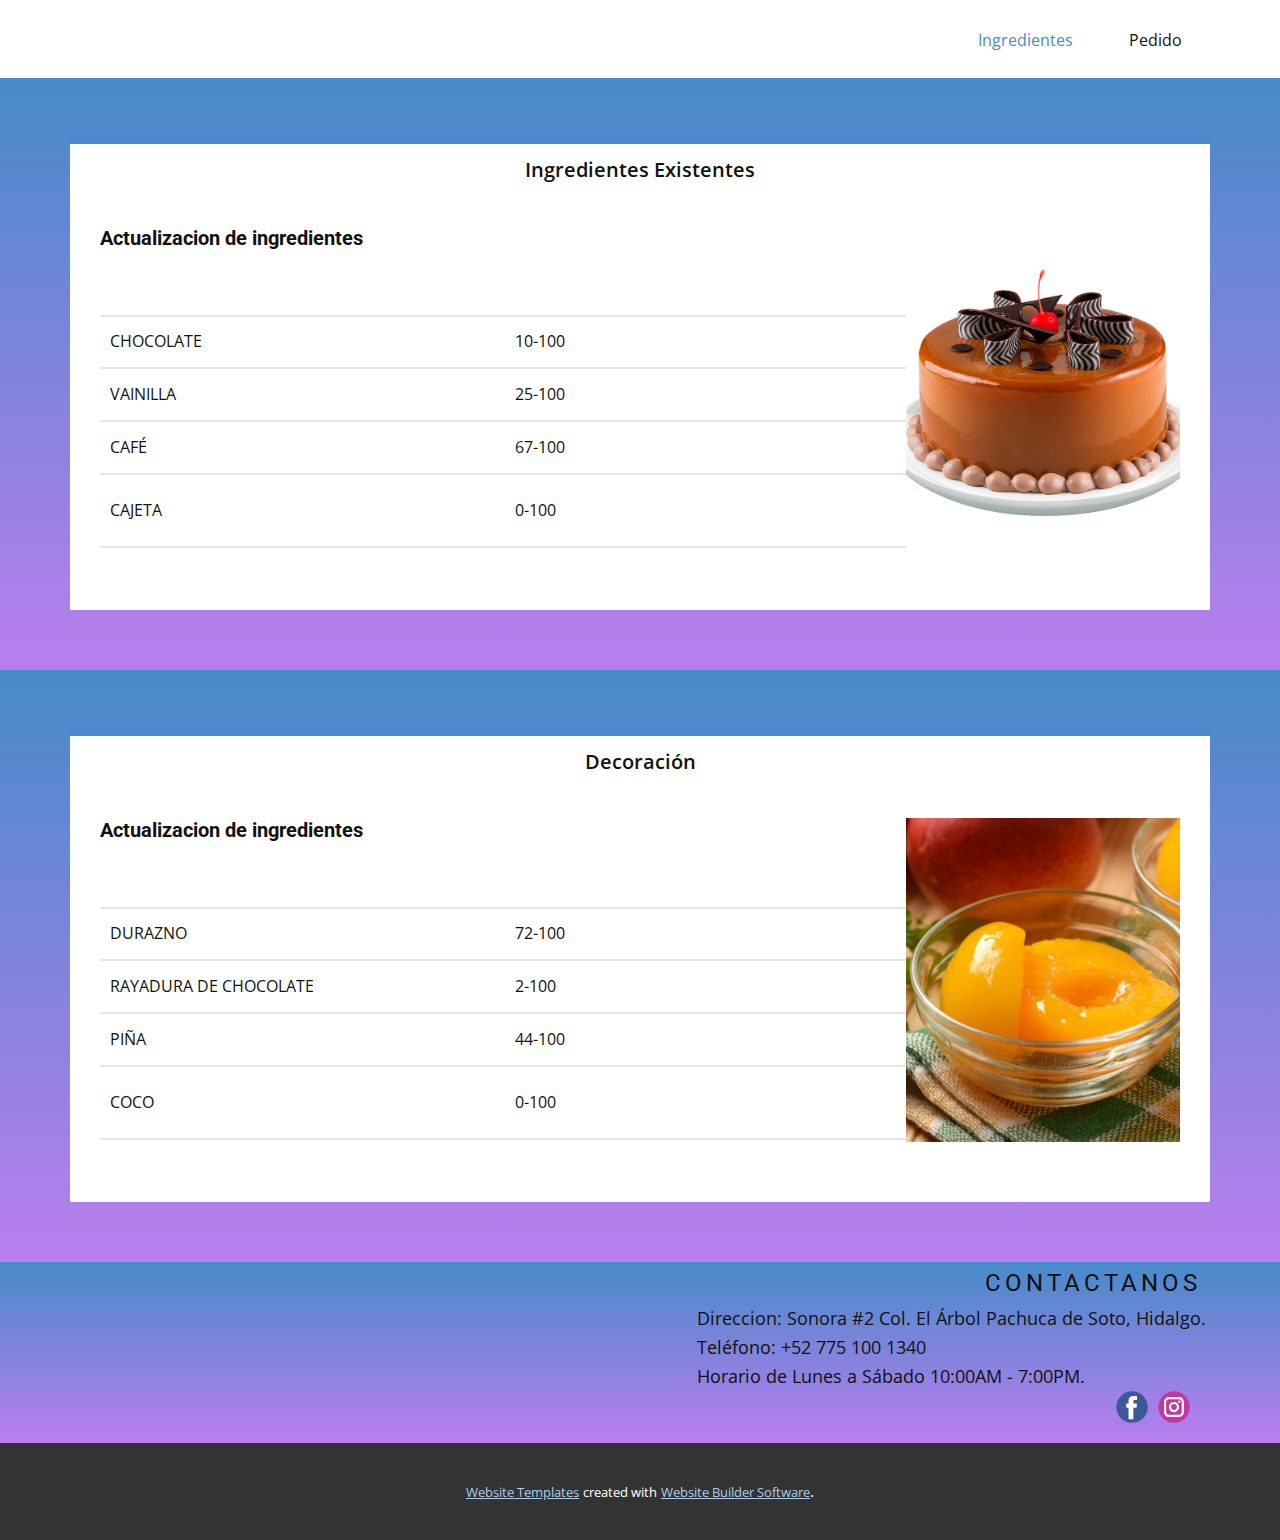
<file: Pastelero/index.html>
<!DOCTYPE html>
<html style="font-size: 16px;">
  <head>
    <meta name="viewport" content="width=device-width, initial-scale=1.0">
    <meta charset="utf-8">
    <meta name="keywords" content="Contactanos">
    <meta name="description" content="">
    <meta name="page_type" content="np-template-header-footer-from-plugin">
    <title>Ingredientes</title>
    <link rel="stylesheet" href="nicepage.css" media="screen">
<link rel="stylesheet" href="Ingredientes.css" media="screen">
    <script class="u-script" type="text/javascript" src="jquery.js" defer=""></script>
    <script class="u-script" type="text/javascript" src="nicepage.js" defer=""></script>
    <meta name="generator" content="Nicepage 4.6.4, nicepage.com">
    <link id="u-theme-google-font" rel="stylesheet" href="https://fonts.googleapis.com/css?family=Roboto:100,100i,300,300i,400,400i,500,500i,700,700i,900,900i|Open+Sans:300,300i,400,400i,500,500i,600,600i,700,700i,800,800i">
    
    
    
    <script type="application/ld+json">{
		"@context": "http://schema.org",
		"@type": "Organization",
		"name": "Site1",
		"sameAs": []
}</script>
    <meta name="theme-color" content="#478ac9">
    <meta property="og:title" content="Ingredientes">
    <meta property="og:description" content="">
    <meta property="og:type" content="website">
  </head>
  <body data-home-page="Ingredientes.html" data-home-page-title="Ingredientes" class="u-body u-xl-mode"><header class="u-clearfix u-header u-header" id="sec-39f3"><div class="u-clearfix u-sheet u-sheet-1">
        <nav class="u-menu u-menu-dropdown u-offcanvas u-menu-1">
          <div class="menu-collapse" style="font-size: 1rem; letter-spacing: 0px;">
            <a class="u-button-style u-custom-left-right-menu-spacing u-custom-padding-bottom u-custom-top-bottom-menu-spacing u-nav-link u-text-active-palette-1-base u-text-hover-palette-2-base" href="#">
              <svg class="u-svg-link" viewBox="0 0 24 24"><use xmlns:xlink="http://www.w3.org/1999/xlink" xlink:href="#menu-hamburger"></use></svg>
              <svg class="u-svg-content" version="1.1" id="menu-hamburger" viewBox="0 0 16 16" x="0px" y="0px" xmlns:xlink="http://www.w3.org/1999/xlink" xmlns="http://www.w3.org/2000/svg"><g><rect y="1" width="16" height="2"></rect><rect y="7" width="16" height="2"></rect><rect y="13" width="16" height="2"></rect>
</g></svg>
            </a>
          </div>
          <div class="u-custom-menu u-nav-container">
            <ul class="u-nav u-unstyled u-nav-1"><li class="u-nav-item"><a class="u-button-style u-nav-link u-text-active-palette-1-base u-text-hover-palette-2-base" href="Ingredientes.html" style="padding: 30px 28px;">Ingredientes</a>
</li><li class="u-nav-item"><a class="u-button-style u-nav-link u-text-active-palette-1-base u-text-hover-palette-2-base" href="Pedido.html" style="padding: 30px 28px;">Pedido</a>
</li></ul>
          </div>
          <div class="u-custom-menu u-nav-container-collapse">
            <div class="u-black u-container-style u-inner-container-layout u-opacity u-opacity-95 u-sidenav">
              <div class="u-inner-container-layout u-sidenav-overflow">
                <div class="u-menu-close"></div>
                <ul class="u-align-center u-nav u-popupmenu-items u-unstyled u-nav-2"><li class="u-nav-item"><a class="u-button-style u-nav-link" href="Ingredientes.html" style="padding: 30px 28px;">Ingredientes</a>
</li><li class="u-nav-item"><a class="u-button-style u-nav-link" href="Pedido.html" style="padding: 30px 28px;">Pedido</a>
</li></ul>
              </div>
            </div>
            <div class="u-black u-menu-overlay u-opacity u-opacity-70"></div>
          </div>
        </nav>
      </div></header>
    <section class="u-align-center u-clearfix u-gradient u-section-1" id="carousel_e0e3">
      <div class="u-clearfix u-sheet u-valign-middle u-sheet-1">
        <div class="u-expanded-width u-tab-links-align-justify u-tabs u-tabs-1">
          <ul class="u-tab-list u-unstyled" role="tablist">
            <li class="u-tab-item" role="presentation">
              <a class="active u-active-white u-border-6 u-border-active-palette-1-base u-border-grey-15 u-border-hover-grey-15 u-border-no-bottom u-border-no-left u-border-no-right u-button-style u-grey-10 u-hover-grey-10 u-tab-link u-tab-link-1" id="link-tab-0da5" href="#tab-0da5" role="tab" aria-controls="tab-0da5" aria-selected="true">Ingredientes Existentes</a>
            </li>
          </ul>
          <div class="u-tab-content">
            <div class="u-container-style u-tab-active u-tab-pane u-white u-tab-pane-1" id="tab-0da5" role="tabpanel" aria-labelledby="link-tab-0da5">
              <div class="u-container-layout u-container-layout-1">
                <img src="images/cajeta1.png" alt="" class="u-image u-image-default u-image-1" data-image-width="800" data-image-height="800">
                <h5 class="u-text u-text-default u-text-1">Actualizacion de ingredientes</h5>
                <div class="u-table u-table-responsive u-table-1">
                  <table class="u-table-entity">
                    <colgroup>
                      <col width="50.2%">
                      <col width="49.8%">
                    </colgroup>
                    <tbody class="u-table-body">
                      <tr style="height: 52px;">
                        <td class="u-border-2 u-border-grey-10 u-border-no-left u-border-no-right u-table-cell u-table-cell-1">Chocolate</td>
                        <td class="u-border-2 u-border-grey-10 u-border-no-left u-border-no-right u-table-cell">10-100</td>
                      </tr>
                      <tr style="height: 53px;">
                        <td class="u-border-2 u-border-grey-10 u-border-no-left u-border-no-right u-table-cell u-table-cell-3">Vainilla</td>
                        <td class="u-border-2 u-border-grey-10 u-border-no-left u-border-no-right u-table-cell">25-100</td>
                      </tr>
                      <tr style="height: 53px;">
                        <td class="u-border-2 u-border-grey-10 u-border-no-left u-border-no-right u-table-cell u-table-cell-5">Café</td>
                        <td class="u-border-2 u-border-grey-10 u-border-no-left u-border-no-right u-table-cell">67-100</td>
                      </tr>
                      <tr style="height: 73px;">
                        <td class="u-border-2 u-border-grey-10 u-border-no-left u-border-no-right u-table-cell u-table-cell-7">Cajeta</td>
                        <td class="u-border-2 u-border-grey-10 u-border-no-left u-border-no-right u-table-cell">0-100</td>
                      </tr>
                    </tbody>
                  </table>
                </div>
              </div>
            </div>
          </div>
        </div>
      </div>
    </section>
    <section class="u-align-center u-clearfix u-gradient u-section-2" id="carousel_f236">
      <div class="u-clearfix u-sheet u-valign-middle u-sheet-1">
        <div class="u-expanded-width u-tab-links-align-justify u-tabs u-tabs-1">
          <ul class="u-tab-list u-unstyled" role="tablist">
            <li class="u-tab-item" role="presentation">
              <a class="active u-active-white u-border-6 u-border-active-palette-1-base u-border-grey-15 u-border-hover-grey-15 u-border-no-bottom u-border-no-left u-border-no-right u-button-style u-grey-10 u-hover-grey-10 u-tab-link u-tab-link-1" id="link-tab-0da5" href="#tab-0da5" role="tab" aria-controls="tab-0da5" aria-selected="true">Decoración</a>
            </li>
          </ul>
          <div class="u-tab-content">
            <div class="u-container-style u-tab-active u-tab-pane u-white u-tab-pane-1" id="tab-0da5" role="tabpanel" aria-labelledby="link-tab-0da5">
              <div class="u-container-layout u-container-layout-1">
                <img src="images/receta-duraznos-en-almibar-facil.jpg" alt="" class="u-image u-image-default u-image-1" data-image-width="688" data-image-height="516">
                <h5 class="u-text u-text-default u-text-1">Actualizacion de ingredientes</h5>
                <div class="u-table u-table-responsive u-table-1">
                  <table class="u-table-entity">
                    <colgroup>
                      <col width="50.2%">
                      <col width="49.8%">
                    </colgroup>
                    <tbody class="u-table-body">
                      <tr style="height: 52px;">
                        <td class="u-border-2 u-border-grey-10 u-border-no-left u-border-no-right u-table-cell u-table-cell-1">Durazno</td>
                        <td class="u-border-2 u-border-grey-10 u-border-no-left u-border-no-right u-table-cell">72-100</td>
                      </tr>
                      <tr style="height: 53px;">
                        <td class="u-border-2 u-border-grey-10 u-border-no-left u-border-no-right u-table-cell u-table-cell-3">Rayadura de chocolate</td>
                        <td class="u-border-2 u-border-grey-10 u-border-no-left u-border-no-right u-table-cell">2-100</td>
                      </tr>
                      <tr style="height: 53px;">
                        <td class="u-border-2 u-border-grey-10 u-border-no-left u-border-no-right u-table-cell u-table-cell-5">Piña</td>
                        <td class="u-border-2 u-border-grey-10 u-border-no-left u-border-no-right u-table-cell">44-100</td>
                      </tr>
                      <tr style="height: 73px;">
                        <td class="u-border-2 u-border-grey-10 u-border-no-left u-border-no-right u-table-cell u-table-cell-7">Coco</td>
                        <td class="u-border-2 u-border-grey-10 u-border-no-left u-border-no-right u-table-cell">0-100</td>
                      </tr>
                    </tbody>
                  </table>
                </div>
              </div>
            </div>
          </div>
        </div>
      </div>
    </section>
    
    
    <footer class="u-clearfix u-footer u-gradient u-footer" id="sec-1958"><div class="u-clearfix u-sheet u-sheet-1">
        <h2 class="u-text u-text-1">Contactanos</h2>
        <p class="u-text u-text-2"> Direccion: Sonora #2 Col. El Árbol Pachuca de Soto, Hidalgo.<br>Teléfono: +52 775 100 1340<br>Horario de Lunes a Sábado 10:00AM - 7:00PM.
        </p>
        <div class="u-align-left u-social-icons u-spacing-10 u-social-icons-1">
          <a class="u-social-url" title="facebook" target="_blank" href=""><span class="u-icon u-social-facebook u-social-icon u-icon-1"><svg class="u-svg-link" preserveAspectRatio="xMidYMin slice" viewBox="0 0 112 112" style=""><use xmlns:xlink="http://www.w3.org/1999/xlink" xlink:href="#svg-3241"></use></svg><svg class="u-svg-content" viewBox="0 0 112 112" x="0" y="0" id="svg-3241"><circle fill="currentColor" cx="56.1" cy="56.1" r="55"></circle><path fill="#FFFFFF" d="M73.5,31.6h-9.1c-1.4,0-3.6,0.8-3.6,3.9v8.5h12.6L72,58.3H60.8v40.8H43.9V58.3h-8V43.9h8v-9.2
            c0-6.7,3.1-17,17-17h12.5v13.9H73.5z"></path></svg></span>
          </a>
          <a class="u-social-url" title="instagram" target="_blank" href=""><span class="u-icon u-social-icon u-social-instagram u-icon-2"><svg class="u-svg-link" preserveAspectRatio="xMidYMin slice" viewBox="0 0 112 112" style=""><use xmlns:xlink="http://www.w3.org/1999/xlink" xlink:href="#svg-f478"></use></svg><svg class="u-svg-content" viewBox="0 0 112 112" x="0" y="0" id="svg-f478"><circle fill="currentColor" cx="56.1" cy="56.1" r="55"></circle><path fill="#FFFFFF" d="M55.9,38.2c-9.9,0-17.9,8-17.9,17.9C38,66,46,74,55.9,74c9.9,0,17.9-8,17.9-17.9C73.8,46.2,65.8,38.2,55.9,38.2
            z M55.9,66.4c-5.7,0-10.3-4.6-10.3-10.3c-0.1-5.7,4.6-10.3,10.3-10.3c5.7,0,10.3,4.6,10.3,10.3C66.2,61.8,61.6,66.4,55.9,66.4z"></path><path fill="#FFFFFF" d="M74.3,33.5c-2.3,0-4.2,1.9-4.2,4.2s1.9,4.2,4.2,4.2s4.2-1.9,4.2-4.2S76.6,33.5,74.3,33.5z"></path><path fill="#FFFFFF" d="M73.1,21.3H38.6c-9.7,0-17.5,7.9-17.5,17.5v34.5c0,9.7,7.9,17.6,17.5,17.6h34.5c9.7,0,17.5-7.9,17.5-17.5V38.8
            C90.6,29.1,82.7,21.3,73.1,21.3z M83,73.3c0,5.5-4.5,9.9-9.9,9.9H38.6c-5.5,0-9.9-4.5-9.9-9.9V38.8c0-5.5,4.5-9.9,9.9-9.9h34.5
            c5.5,0,9.9,4.5,9.9,9.9V73.3z"></path></svg></span>
          </a>
        </div>
      </div></footer>
    <section class="u-backlink u-clearfix u-grey-80">
      <a class="u-link" href="https://nicepage.com/website-templates" target="_blank">
        <span>Website Templates</span>
      </a>
      <p class="u-text">
        <span>created with</span>
      </p>
      <a class="u-link" href="" target="_blank">
        <span>Website Builder Software</span>
      </a>. 
    </section>
  </body>
</html>
</file>
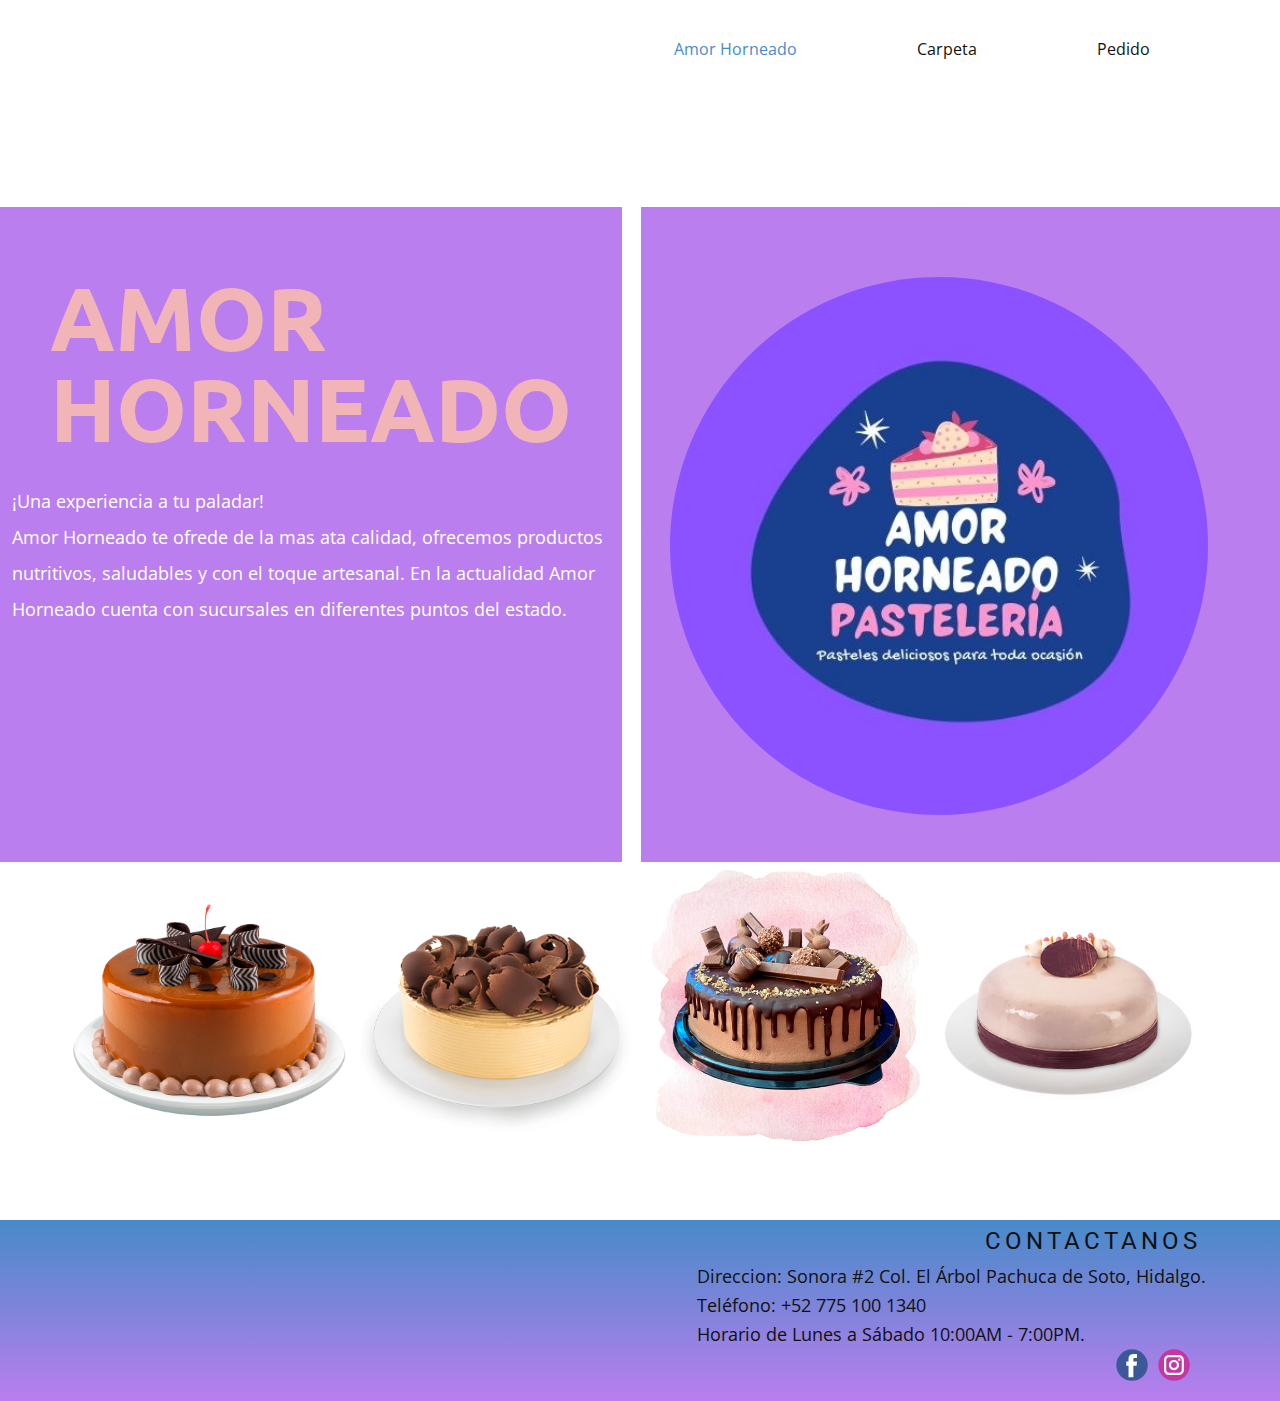
<file: Pateleria Amor Horno/index.html>
<!DOCTYPE html>
<html style="font-size: 16px;">
  <head>
    <meta name="viewport" content="width=device-width, initial-scale=1.0">
    <meta charset="utf-8">
    <meta name="keywords" content="​AMOR HORNEADO, Contactanos">
    <meta name="description" content="">
    <meta name="page_type" content="np-template-header-footer-from-plugin">
    <title>Amor Horneado</title>
    <link rel="stylesheet" href="nicepage.css" media="screen">
<link rel="stylesheet" href="Amor-Horneado.css" media="screen">
    <script class="u-script" type="text/javascript" src="jquery.js" defer=""></script>
    <script class="u-script" type="text/javascript" src="nicepage.js" defer=""></script>
    <meta name="generator" content="Nicepage 4.6.4, nicepage.com">
    <link id="u-theme-google-font" rel="stylesheet" href="https://fonts.googleapis.com/css?family=Roboto:100,100i,300,300i,400,400i,500,500i,700,700i,900,900i|Open+Sans:300,300i,400,400i,500,500i,600,600i,700,700i,800,800i">
    <link id="u-page-google-font" rel="stylesheet" href="https://fonts.googleapis.com/css?family=Ubuntu:300,300i,400,400i,500,500i,700,700i">
    
    
    <script type="application/ld+json">{
		"@context": "http://schema.org",
		"@type": "Organization",
		"name": "",
		"sameAs": []
}</script>
    <meta name="theme-color" content="#478ac9">
    <meta property="og:title" content="Amor Horneado">
    <meta property="og:type" content="website">
  </head>
  <body data-home-page="Amor-Horneado.html" data-home-page-title="Amor Horneado" class="u-body u-xl-mode"><header class="u-clearfix u-header u-header" id="sec-39f3"><div class="u-clearfix u-sheet u-sheet-1">
        <nav class="u-menu u-menu-dropdown u-offcanvas u-menu-1">
          <div class="menu-collapse" style="font-size: 1rem; letter-spacing: 0px;">
            <a class="u-button-style u-custom-left-right-menu-spacing u-custom-padding-bottom u-custom-top-bottom-menu-spacing u-nav-link u-text-active-palette-1-base u-text-hover-palette-2-base" href="#">
              <svg class="u-svg-link" viewBox="0 0 24 24"><use xmlns:xlink="http://www.w3.org/1999/xlink" xlink:href="#menu-hamburger"></use></svg>
              <svg class="u-svg-content" version="1.1" id="menu-hamburger" viewBox="0 0 16 16" x="0px" y="0px" xmlns:xlink="http://www.w3.org/1999/xlink" xmlns="http://www.w3.org/2000/svg"><g><rect y="1" width="16" height="2"></rect><rect y="7" width="16" height="2"></rect><rect y="13" width="16" height="2"></rect>
</g></svg>
            </a>
          </div>
          <div class="u-custom-menu u-nav-container">
            <ul class="u-nav u-unstyled u-nav-1"><li class="u-nav-item"><a class="u-button-style u-nav-link u-text-active-palette-1-base u-text-hover-palette-2-base" href="Amor-Horneado.html" style="padding: 30px 60px;">Amor Horneado</a>
</li><li class="u-nav-item"><a class="u-button-style u-nav-link u-text-active-palette-1-base u-text-hover-palette-2-base" href="Carpeta.html" style="padding: 30px 60px;">Carpeta</a>
</li><li class="u-nav-item"><a class="u-button-style u-nav-link u-text-active-palette-1-base u-text-hover-palette-2-base" href="Pedido.html" style="padding: 30px 60px 30px 60px;">Pedido</a>
</li></ul>
          </div>
          <div class="u-custom-menu u-nav-container-collapse">
            <div class="u-black u-container-style u-inner-container-layout u-opacity u-opacity-95 u-sidenav">
              <div class="u-inner-container-layout u-sidenav-overflow">
                <div class="u-menu-close"></div>
                <ul class="u-align-center u-nav u-popupmenu-items u-unstyled u-nav-2"><li class="u-nav-item"><a class="u-button-style u-nav-link" href="Amor-Horneado.html" style="padding: 10px 60px;">Amor Horneado</a>
</li><li class="u-nav-item"><a class="u-button-style u-nav-link" href="Carpeta.html" style="padding: 10px 60px;">Carpeta</a>
</li><li class="u-nav-item"><a class="u-button-style u-nav-link" href="Pedido.html" style="padding: 10px 60px;">Pedido</a>
</li></ul>
              </div>
            </div>
            <div class="u-black u-menu-overlay u-opacity u-opacity-70"></div>
          </div>
        </nav>
      </div></header>
    <section class="u-align-left u-clearfix u-section-1" id="carousel_7414">
      <div class="u-custom-color-1 u-shape u-shape-svg u-text-custom-color-1 u-shape-1" data-animation-name="fadeIn" data-animation-duration="1000" data-animation-direction="Right">
        <svg class="u-svg-link" preserveAspectRatio="none" viewBox="0 0 160 150" style=""><use xmlns:xlink="http://www.w3.org/1999/xlink" xlink:href="#svg-4d96"></use></svg>
        <svg xmlns="http://www.w3.org/2000/svg" xmlns:xlink="http://www.w3.org/1999/xlink" version="1.1" xml:space="preserve" class="u-svg-content" viewBox="0 0 160 150" x="0px" y="0px" id="svg-4d96"><path d="M43.2,126.9c14.2,1.3,27.6,7,39.1,15.6c8.3,6.1,19.4,10.3,32.7,5.3c11.7-4.4,18.6-17.4,21-30.2c2.6-13.3,8.1-25.9,15.7-37.1
	c8.3-12.1,10.8-27.9,5.3-42.7C150.5,20.3,134.6,9,117,7.6C107.9,6.9,98.8,5,90.1,1.9C83-0.6,75-0.7,67.4,2.1
	c-9.9,3.7-17,11.6-20.1,21c-3.3,10.1-10.9,18-20.6,22.2c-0.1,0-0.1,0.1-0.2,0.1c-20.3,8.9-31,32-24.6,53.2
	C6.9,115.6,25.2,125.2,43.2,126.9z"></path></svg>
      </div>
      <div class="u-clearfix u-gutter-32 u-layout-wrap u-layout-wrap-1">
        <div class="u-gutter-0 u-layout">
          <div class="u-layout-row">
            <div class="u-container-style u-custom-color-1 u-layout-cell u-size-32 u-layout-cell-1">
              <div class="u-container-layout u-container-layout-1">
                <h1 class="u-custom-font u-font-ubuntu u-text u-text-1" data-animation-name="fadeIn" data-animation-duration="1000" data-animation-direction="Left" data-animation-delay="500">
                  <span class="u-text-custom-color-1">
                    <font class="u-text-palette-2-base"><b>
                        <span class="u-text-palette-2-light-2">AMOR HORNEADO</span></b>
                    </font>
                  </span>
                  <br>
                </h1>
                <p class="u-text u-text-2">¡Una experiencia a tu paladar!<br>Amor Horneado te ofrede de la mas ata calidad, ofrecemos productos nutritivos, saludables y con el toque artesanal. En la actualidad Amor Horneado cuenta con sucursales en diferentes puntos del estado.
                </p>
              </div>
            </div>
            <div class="u-align-right u-container-style u-layout-cell u-size-28 u-layout-cell-2">
              <div class="u-container-layout u-container-layout-2">
                <div class="u-image u-image-circle u-image-1" data-animation-name="fadeIn" data-animation-duration="1000" data-animation-direction="Down" data-animation-delay="500" data-image-width="500" data-image-height="500"></div>
              </div>
            </div>
          </div>
        </div>
      </div>
      <div class="u-gallery u-layout-grid u-lightbox u-no-transition u-show-text-on-hover u-gallery-1">
        <div class="u-gallery-inner u-gallery-inner-1">
          <div class="u-effect-fade u-effect-hover-zoom u-gallery-item u-shape-rectangle">
            <div class="u-back-slide" data-image-width="800" data-image-height="800">
              <img class="u-back-image u-expanded" src="images/cajeta.png">
            </div>
            <div class="u-over-slide u-over-slide-1">
              <h3 class="u-gallery-heading"></h3>
              <p class="u-gallery-text"></p>
            </div>
          </div>
          <div class="u-effect-fade u-effect-hover-zoom u-gallery-item u-shape-rectangle">
            <div class="u-back-slide" data-image-width="540" data-image-height="420">
              <img class="u-back-image u-expanded" src="images/cafe.png">
            </div>
            <div class="u-over-slide u-over-slide-2">
              <h3 class="u-gallery-heading"></h3>
              <p class="u-gallery-text"></p>
            </div>
          </div>
          <div class="u-effect-fade u-effect-hover-zoom u-gallery-item u-shape-rectangle">
            <div class="u-back-slide" data-image-width="500" data-image-height="500">
              <img class="u-back-image u-expanded" src="images/Galleta.png">
            </div>
            <div class="u-over-slide u-over-slide-3">
              <h3 class="u-gallery-heading"></h3>
              <p class="u-gallery-text"></p>
            </div>
          </div>
          <div class="u-effect-fade u-effect-hover-zoom u-gallery-item u-shape-rectangle">
            <div class="u-back-slide" data-image-width="540" data-image-height="420">
              <img class="u-back-image u-expanded" src="images/Pastelfino.png">
            </div>
            <div class="u-over-slide u-over-slide-4">
              <h3 class="u-gallery-heading"></h3>
              <p class="u-gallery-text"></p>
            </div>
          </div>
        </div>
      </div>
    </section>
    
    
    <footer class="u-clearfix u-footer u-gradient u-footer" id="sec-1958"><div class="u-clearfix u-sheet u-sheet-1">
        <h2 class="u-text u-text-1">Contactanos</h2>
        <p class="u-text u-text-2"> Direccion: Sonora #2 Col. El Árbol Pachuca de Soto, Hidalgo.<br>Teléfono: +52 775 100 1340<br>Horario de Lunes a Sábado 10:00AM - 7:00PM.
        </p>
        <div class="u-align-left u-social-icons u-spacing-10 u-social-icons-1">
          <a class="u-social-url" title="facebook" target="_blank" href=""><span class="u-icon u-social-facebook u-social-icon u-icon-1"><svg class="u-svg-link" preserveAspectRatio="xMidYMin slice" viewBox="0 0 112 112" style=""><use xmlns:xlink="http://www.w3.org/1999/xlink" xlink:href="#svg-3241"></use></svg><svg class="u-svg-content" viewBox="0 0 112 112" x="0" y="0" id="svg-3241"><circle fill="currentColor" cx="56.1" cy="56.1" r="55"></circle><path fill="#FFFFFF" d="M73.5,31.6h-9.1c-1.4,0-3.6,0.8-3.6,3.9v8.5h12.6L72,58.3H60.8v40.8H43.9V58.3h-8V43.9h8v-9.2
            c0-6.7,3.1-17,17-17h12.5v13.9H73.5z"></path></svg></span>
          </a>
          <a class="u-social-url" title="instagram" target="_blank" href=""><span class="u-icon u-social-icon u-social-instagram u-icon-2"><svg class="u-svg-link" preserveAspectRatio="xMidYMin slice" viewBox="0 0 112 112" style=""><use xmlns:xlink="http://www.w3.org/1999/xlink" xlink:href="#svg-f478"></use></svg><svg class="u-svg-content" viewBox="0 0 112 112" x="0" y="0" id="svg-f478"><circle fill="currentColor" cx="56.1" cy="56.1" r="55"></circle><path fill="#FFFFFF" d="M55.9,38.2c-9.9,0-17.9,8-17.9,17.9C38,66,46,74,55.9,74c9.9,0,17.9-8,17.9-17.9C73.8,46.2,65.8,38.2,55.9,38.2
            z M55.9,66.4c-5.7,0-10.3-4.6-10.3-10.3c-0.1-5.7,4.6-10.3,10.3-10.3c5.7,0,10.3,4.6,10.3,10.3C66.2,61.8,61.6,66.4,55.9,66.4z"></path><path fill="#FFFFFF" d="M74.3,33.5c-2.3,0-4.2,1.9-4.2,4.2s1.9,4.2,4.2,4.2s4.2-1.9,4.2-4.2S76.6,33.5,74.3,33.5z"></path><path fill="#FFFFFF" d="M73.1,21.3H38.6c-9.7,0-17.5,7.9-17.5,17.5v34.5c0,9.7,7.9,17.6,17.5,17.6h34.5c9.7,0,17.5-7.9,17.5-17.5V38.8
            C90.6,29.1,82.7,21.3,73.1,21.3z M83,73.3c0,5.5-4.5,9.9-9.9,9.9H38.6c-5.5,0-9.9-4.5-9.9-9.9V38.8c0-5.5,4.5-9.9,9.9-9.9h34.5
            c5.5,0,9.9,4.5,9.9,9.9V73.3z"></path></svg></span>
          </a>
        </div>
      </div></footer>

  </body>
</html>
</file>
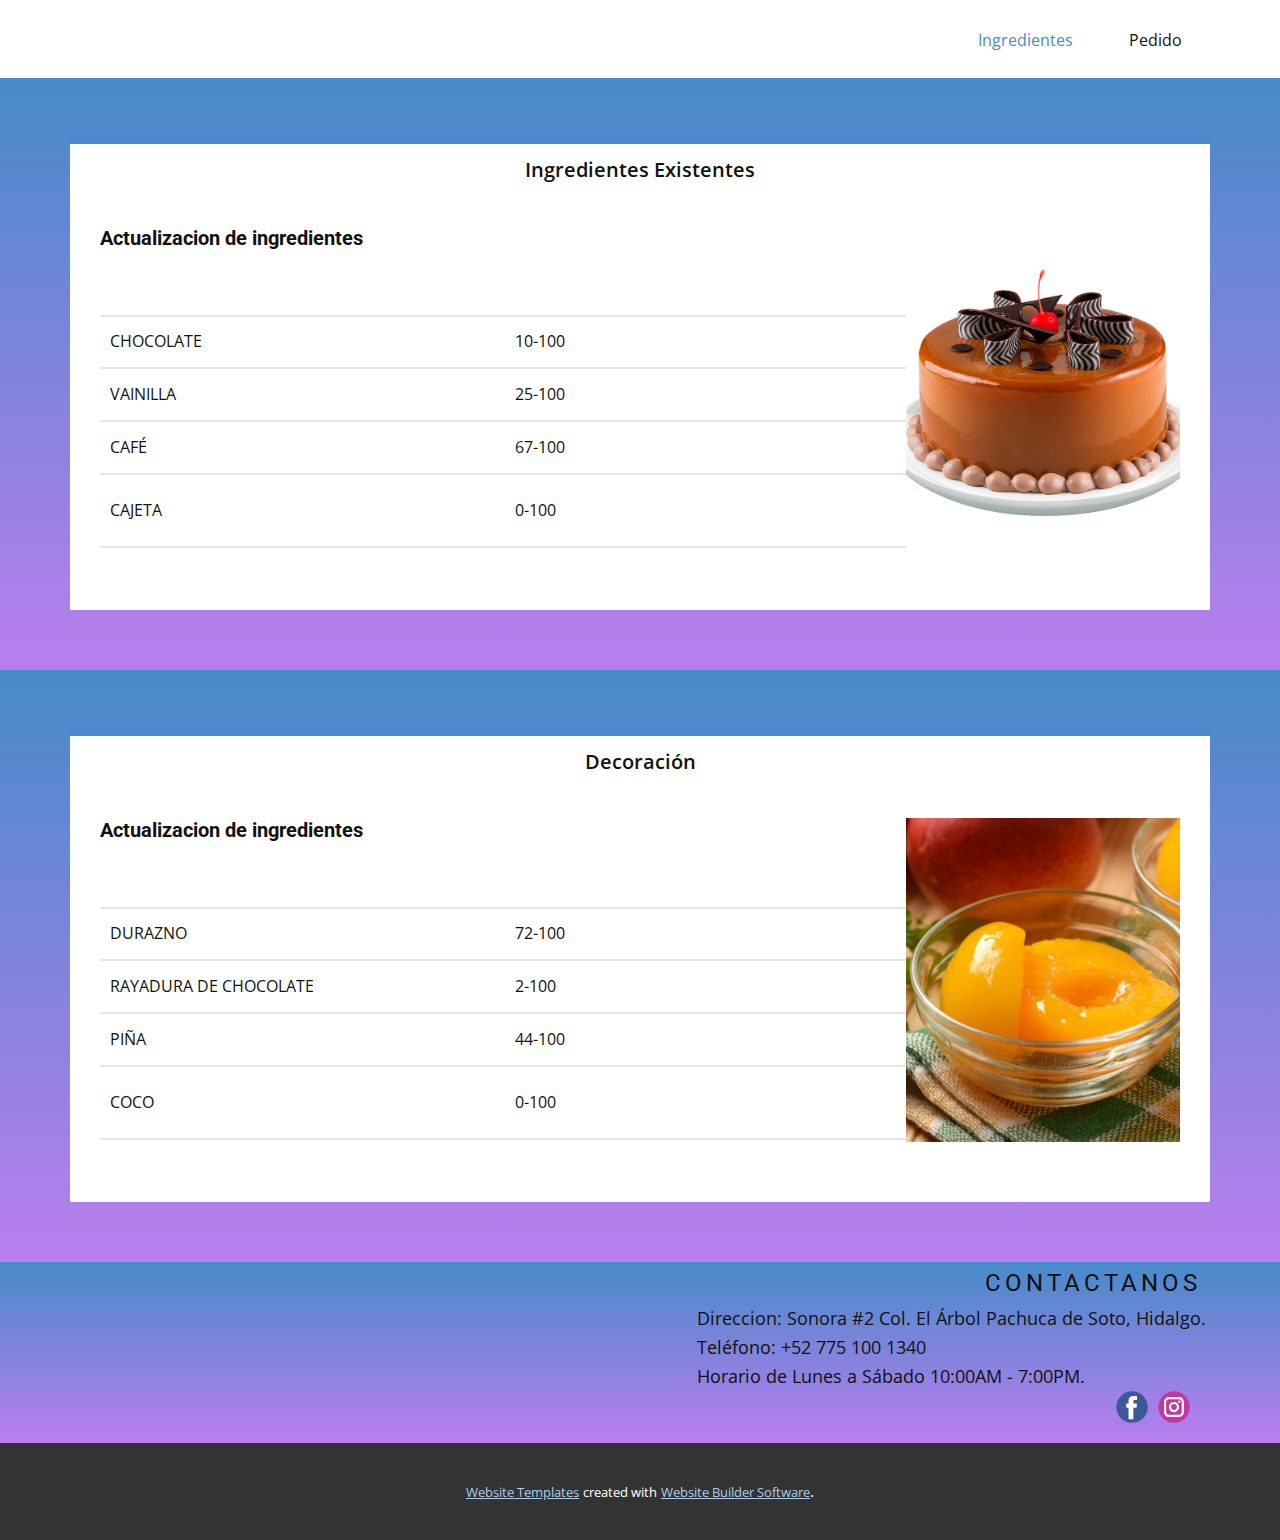
<file: Pastelero/Ingredientes.html>
<!DOCTYPE html>
<html style="font-size: 16px;">
  <head>
    <meta name="viewport" content="width=device-width, initial-scale=1.0">
    <meta charset="utf-8">
    <meta name="keywords" content="Contactanos">
    <meta name="description" content="">
    <meta name="page_type" content="np-template-header-footer-from-plugin">
    <title>Ingredientes</title>
    <link rel="stylesheet" href="nicepage.css" media="screen">
<link rel="stylesheet" href="Ingredientes.css" media="screen">
    <script class="u-script" type="text/javascript" src="jquery.js" defer=""></script>
    <script class="u-script" type="text/javascript" src="nicepage.js" defer=""></script>
    <meta name="generator" content="Nicepage 4.6.4, nicepage.com">
    <link id="u-theme-google-font" rel="stylesheet" href="https://fonts.googleapis.com/css?family=Roboto:100,100i,300,300i,400,400i,500,500i,700,700i,900,900i|Open+Sans:300,300i,400,400i,500,500i,600,600i,700,700i,800,800i">
    
    
    
    <script type="application/ld+json">{
		"@context": "http://schema.org",
		"@type": "Organization",
		"name": "Site1",
		"sameAs": []
}</script>
    <meta name="theme-color" content="#478ac9">
    <meta property="og:title" content="Ingredientes">
    <meta property="og:description" content="">
    <meta property="og:type" content="website">
  </head>
  <body class="u-body u-xl-mode"><header class="u-clearfix u-header u-header" id="sec-39f3"><div class="u-clearfix u-sheet u-sheet-1">
        <nav class="u-menu u-menu-dropdown u-offcanvas u-menu-1">
          <div class="menu-collapse" style="font-size: 1rem; letter-spacing: 0px;">
            <a class="u-button-style u-custom-left-right-menu-spacing u-custom-padding-bottom u-custom-top-bottom-menu-spacing u-nav-link u-text-active-palette-1-base u-text-hover-palette-2-base" href="#">
              <svg class="u-svg-link" viewBox="0 0 24 24"><use xmlns:xlink="http://www.w3.org/1999/xlink" xlink:href="#menu-hamburger"></use></svg>
              <svg class="u-svg-content" version="1.1" id="menu-hamburger" viewBox="0 0 16 16" x="0px" y="0px" xmlns:xlink="http://www.w3.org/1999/xlink" xmlns="http://www.w3.org/2000/svg"><g><rect y="1" width="16" height="2"></rect><rect y="7" width="16" height="2"></rect><rect y="13" width="16" height="2"></rect>
</g></svg>
            </a>
          </div>
          <div class="u-custom-menu u-nav-container">
            <ul class="u-nav u-unstyled u-nav-1"><li class="u-nav-item"><a class="u-button-style u-nav-link u-text-active-palette-1-base u-text-hover-palette-2-base" href="Ingredientes.html" style="padding: 30px 28px;">Ingredientes</a>
</li><li class="u-nav-item"><a class="u-button-style u-nav-link u-text-active-palette-1-base u-text-hover-palette-2-base" href="Pedido.html" style="padding: 30px 28px;">Pedido</a>
</li></ul>
          </div>
          <div class="u-custom-menu u-nav-container-collapse">
            <div class="u-black u-container-style u-inner-container-layout u-opacity u-opacity-95 u-sidenav">
              <div class="u-inner-container-layout u-sidenav-overflow">
                <div class="u-menu-close"></div>
                <ul class="u-align-center u-nav u-popupmenu-items u-unstyled u-nav-2"><li class="u-nav-item"><a class="u-button-style u-nav-link" href="Ingredientes.html" style="padding: 30px 28px;">Ingredientes</a>
</li><li class="u-nav-item"><a class="u-button-style u-nav-link" href="Pedido.html" style="padding: 30px 28px;">Pedido</a>
</li></ul>
              </div>
            </div>
            <div class="u-black u-menu-overlay u-opacity u-opacity-70"></div>
          </div>
        </nav>
      </div></header>
    <section class="u-align-center u-clearfix u-gradient u-section-1" id="carousel_e0e3">
      <div class="u-clearfix u-sheet u-valign-middle u-sheet-1">
        <div class="u-expanded-width u-tab-links-align-justify u-tabs u-tabs-1">
          <ul class="u-tab-list u-unstyled" role="tablist">
            <li class="u-tab-item" role="presentation">
              <a class="active u-active-white u-border-6 u-border-active-palette-1-base u-border-grey-15 u-border-hover-grey-15 u-border-no-bottom u-border-no-left u-border-no-right u-button-style u-grey-10 u-hover-grey-10 u-tab-link u-tab-link-1" id="link-tab-0da5" href="#tab-0da5" role="tab" aria-controls="tab-0da5" aria-selected="true">Ingredientes Existentes</a>
            </li>
          </ul>
          <div class="u-tab-content">
            <div class="u-container-style u-tab-active u-tab-pane u-white u-tab-pane-1" id="tab-0da5" role="tabpanel" aria-labelledby="link-tab-0da5">
              <div class="u-container-layout u-container-layout-1">
                <img src="images/cajeta1.png" alt="" class="u-image u-image-default u-image-1" data-image-width="800" data-image-height="800">
                <h5 class="u-text u-text-default u-text-1">Actualizacion de ingredientes</h5>
                <div class="u-table u-table-responsive u-table-1">
                  <table class="u-table-entity">
                    <colgroup>
                      <col width="50.2%">
                      <col width="49.8%">
                    </colgroup>
                    <tbody class="u-table-body">
                      <tr style="height: 52px;">
                        <td class="u-border-2 u-border-grey-10 u-border-no-left u-border-no-right u-table-cell u-table-cell-1">Chocolate</td>
                        <td class="u-border-2 u-border-grey-10 u-border-no-left u-border-no-right u-table-cell">10-100</td>
                      </tr>
                      <tr style="height: 53px;">
                        <td class="u-border-2 u-border-grey-10 u-border-no-left u-border-no-right u-table-cell u-table-cell-3">Vainilla</td>
                        <td class="u-border-2 u-border-grey-10 u-border-no-left u-border-no-right u-table-cell">25-100</td>
                      </tr>
                      <tr style="height: 53px;">
                        <td class="u-border-2 u-border-grey-10 u-border-no-left u-border-no-right u-table-cell u-table-cell-5">Café</td>
                        <td class="u-border-2 u-border-grey-10 u-border-no-left u-border-no-right u-table-cell">67-100</td>
                      </tr>
                      <tr style="height: 73px;">
                        <td class="u-border-2 u-border-grey-10 u-border-no-left u-border-no-right u-table-cell u-table-cell-7">Cajeta</td>
                        <td class="u-border-2 u-border-grey-10 u-border-no-left u-border-no-right u-table-cell">0-100</td>
                      </tr>
                    </tbody>
                  </table>
                </div>
              </div>
            </div>
          </div>
        </div>
      </div>
    </section>
    <section class="u-align-center u-clearfix u-gradient u-section-2" id="carousel_f236">
      <div class="u-clearfix u-sheet u-valign-middle u-sheet-1">
        <div class="u-expanded-width u-tab-links-align-justify u-tabs u-tabs-1">
          <ul class="u-tab-list u-unstyled" role="tablist">
            <li class="u-tab-item" role="presentation">
              <a class="active u-active-white u-border-6 u-border-active-palette-1-base u-border-grey-15 u-border-hover-grey-15 u-border-no-bottom u-border-no-left u-border-no-right u-button-style u-grey-10 u-hover-grey-10 u-tab-link u-tab-link-1" id="link-tab-0da5" href="#tab-0da5" role="tab" aria-controls="tab-0da5" aria-selected="true">Decoración</a>
            </li>
          </ul>
          <div class="u-tab-content">
            <div class="u-container-style u-tab-active u-tab-pane u-white u-tab-pane-1" id="tab-0da5" role="tabpanel" aria-labelledby="link-tab-0da5">
              <div class="u-container-layout u-container-layout-1">
                <img src="images/receta-duraznos-en-almibar-facil.jpg" alt="" class="u-image u-image-default u-image-1" data-image-width="688" data-image-height="516">
                <h5 class="u-text u-text-default u-text-1">Actualizacion de ingredientes</h5>
                <div class="u-table u-table-responsive u-table-1">
                  <table class="u-table-entity">
                    <colgroup>
                      <col width="50.2%">
                      <col width="49.8%">
                    </colgroup>
                    <tbody class="u-table-body">
                      <tr style="height: 52px;">
                        <td class="u-border-2 u-border-grey-10 u-border-no-left u-border-no-right u-table-cell u-table-cell-1">Durazno</td>
                        <td class="u-border-2 u-border-grey-10 u-border-no-left u-border-no-right u-table-cell">72-100</td>
                      </tr>
                      <tr style="height: 53px;">
                        <td class="u-border-2 u-border-grey-10 u-border-no-left u-border-no-right u-table-cell u-table-cell-3">Rayadura de chocolate</td>
                        <td class="u-border-2 u-border-grey-10 u-border-no-left u-border-no-right u-table-cell">2-100</td>
                      </tr>
                      <tr style="height: 53px;">
                        <td class="u-border-2 u-border-grey-10 u-border-no-left u-border-no-right u-table-cell u-table-cell-5">Piña</td>
                        <td class="u-border-2 u-border-grey-10 u-border-no-left u-border-no-right u-table-cell">44-100</td>
                      </tr>
                      <tr style="height: 73px;">
                        <td class="u-border-2 u-border-grey-10 u-border-no-left u-border-no-right u-table-cell u-table-cell-7">Coco</td>
                        <td class="u-border-2 u-border-grey-10 u-border-no-left u-border-no-right u-table-cell">0-100</td>
                      </tr>
                    </tbody>
                  </table>
                </div>
              </div>
            </div>
          </div>
        </div>
      </div>
    </section>
    
    
    <footer class="u-clearfix u-footer u-gradient u-footer" id="sec-1958"><div class="u-clearfix u-sheet u-sheet-1">
        <h2 class="u-text u-text-1">Contactanos</h2>
        <p class="u-text u-text-2"> Direccion: Sonora #2 Col. El Árbol Pachuca de Soto, Hidalgo.<br>Teléfono: +52 775 100 1340<br>Horario de Lunes a Sábado 10:00AM - 7:00PM.
        </p>
        <div class="u-align-left u-social-icons u-spacing-10 u-social-icons-1">
          <a class="u-social-url" title="facebook" target="_blank" href=""><span class="u-icon u-social-facebook u-social-icon u-icon-1"><svg class="u-svg-link" preserveAspectRatio="xMidYMin slice" viewBox="0 0 112 112" style=""><use xmlns:xlink="http://www.w3.org/1999/xlink" xlink:href="#svg-3241"></use></svg><svg class="u-svg-content" viewBox="0 0 112 112" x="0" y="0" id="svg-3241"><circle fill="currentColor" cx="56.1" cy="56.1" r="55"></circle><path fill="#FFFFFF" d="M73.5,31.6h-9.1c-1.4,0-3.6,0.8-3.6,3.9v8.5h12.6L72,58.3H60.8v40.8H43.9V58.3h-8V43.9h8v-9.2
            c0-6.7,3.1-17,17-17h12.5v13.9H73.5z"></path></svg></span>
          </a>
          <a class="u-social-url" title="instagram" target="_blank" href=""><span class="u-icon u-social-icon u-social-instagram u-icon-2"><svg class="u-svg-link" preserveAspectRatio="xMidYMin slice" viewBox="0 0 112 112" style=""><use xmlns:xlink="http://www.w3.org/1999/xlink" xlink:href="#svg-f478"></use></svg><svg class="u-svg-content" viewBox="0 0 112 112" x="0" y="0" id="svg-f478"><circle fill="currentColor" cx="56.1" cy="56.1" r="55"></circle><path fill="#FFFFFF" d="M55.9,38.2c-9.9,0-17.9,8-17.9,17.9C38,66,46,74,55.9,74c9.9,0,17.9-8,17.9-17.9C73.8,46.2,65.8,38.2,55.9,38.2
            z M55.9,66.4c-5.7,0-10.3-4.6-10.3-10.3c-0.1-5.7,4.6-10.3,10.3-10.3c5.7,0,10.3,4.6,10.3,10.3C66.2,61.8,61.6,66.4,55.9,66.4z"></path><path fill="#FFFFFF" d="M74.3,33.5c-2.3,0-4.2,1.9-4.2,4.2s1.9,4.2,4.2,4.2s4.2-1.9,4.2-4.2S76.6,33.5,74.3,33.5z"></path><path fill="#FFFFFF" d="M73.1,21.3H38.6c-9.7,0-17.5,7.9-17.5,17.5v34.5c0,9.7,7.9,17.6,17.5,17.6h34.5c9.7,0,17.5-7.9,17.5-17.5V38.8
            C90.6,29.1,82.7,21.3,73.1,21.3z M83,73.3c0,5.5-4.5,9.9-9.9,9.9H38.6c-5.5,0-9.9-4.5-9.9-9.9V38.8c0-5.5,4.5-9.9,9.9-9.9h34.5
            c5.5,0,9.9,4.5,9.9,9.9V73.3z"></path></svg></span>
          </a>
        </div>
      </div></footer>
    <section class="u-backlink u-clearfix u-grey-80">
      <a class="u-link" href="https://nicepage.com/website-templates" target="_blank">
        <span>Website Templates</span>
      </a>
      <p class="u-text">
        <span>created with</span>
      </p>
      <a class="u-link" href="" target="_blank">
        <span>Website Builder Software</span>
      </a>. 
    </section>
  </body>
</html>
</file>
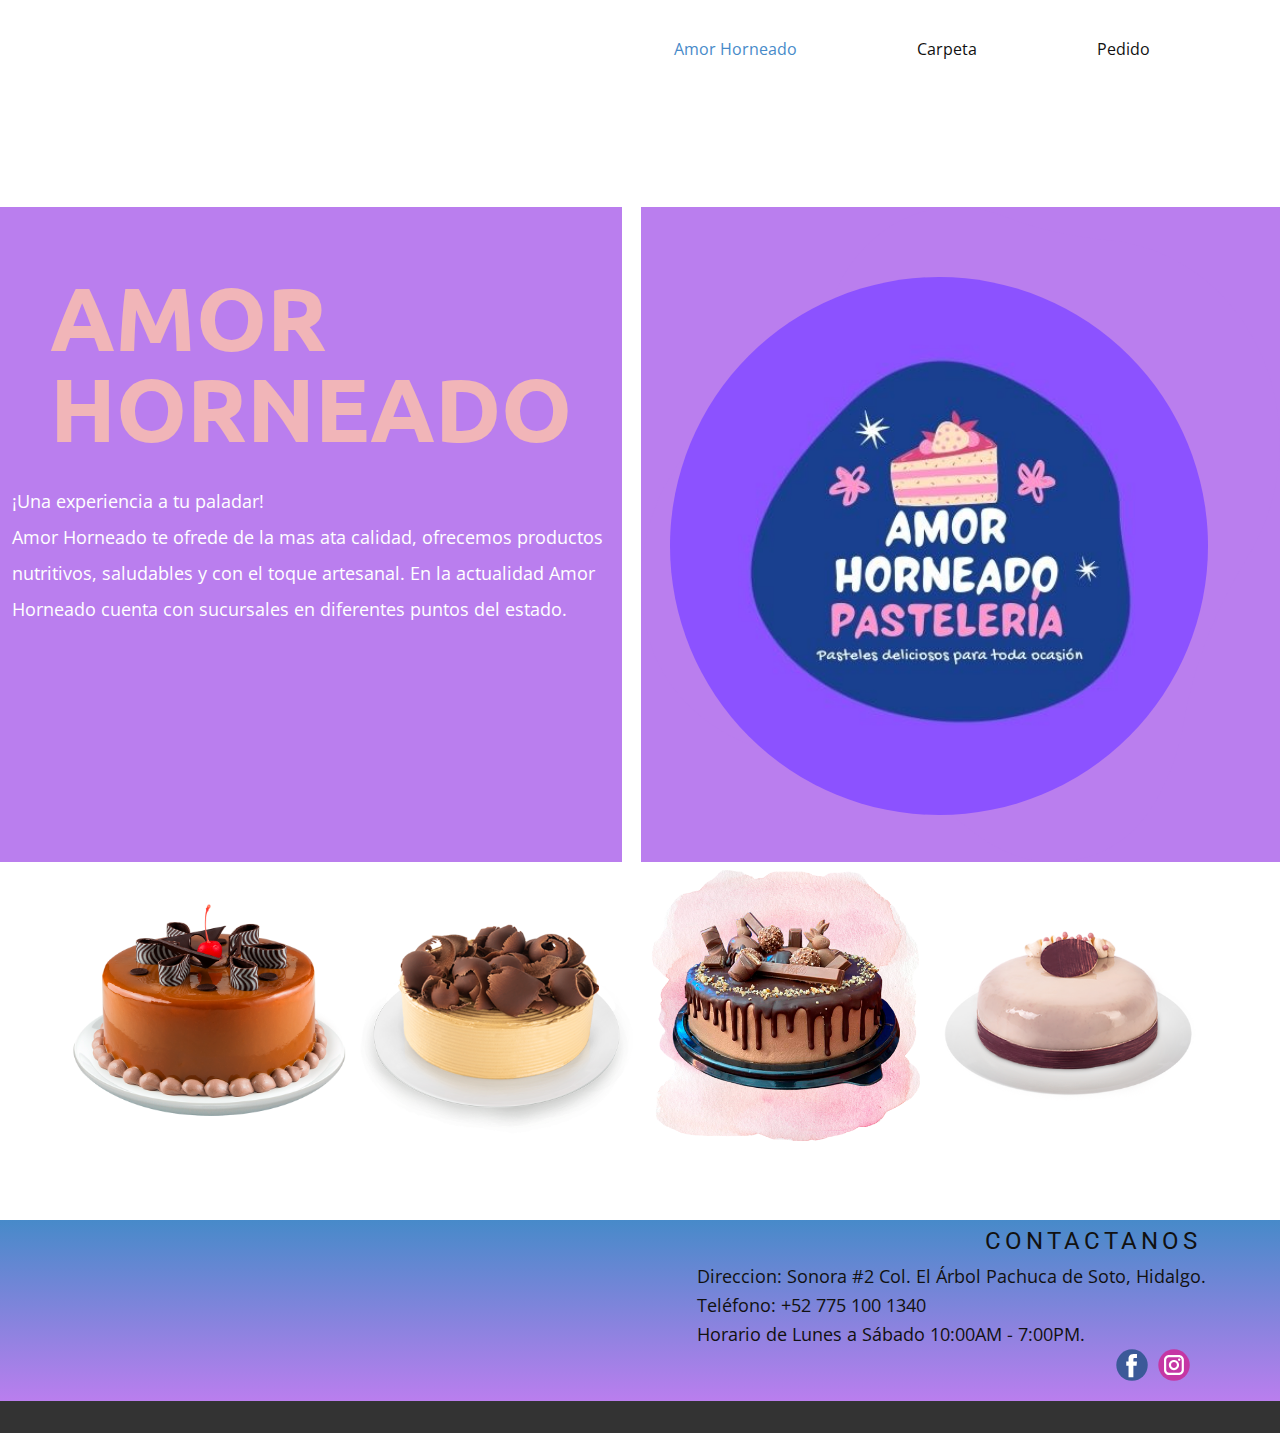
<file: Pateleria Amor Horno/Amor-Horneado.html>
<!DOCTYPE html>
<html style="font-size: 16px;">
  <head>
    <meta name="viewport" content="width=device-width, initial-scale=1.0">
    <meta charset="utf-8">
    <meta name="keywords" content="​AMOR HORNEADO, Contactanos">
    <meta name="description" content="">
    <meta name="page_type" content="np-template-header-footer-from-plugin">
    <title>Amor Horneado</title>
    <link rel="stylesheet" href="nicepage.css" media="screen">
<link rel="stylesheet" href="Amor-Horneado.css" media="screen">
    <script class="u-script" type="text/javascript" src="jquery.js" defer=""></script>
    <script class="u-script" type="text/javascript" src="nicepage.js" defer=""></script>
    <meta name="generator" content="Nicepage 4.6.4, nicepage.com">
    <link id="u-theme-google-font" rel="stylesheet" href="https://fonts.googleapis.com/css?family=Roboto:100,100i,300,300i,400,400i,500,500i,700,700i,900,900i|Open+Sans:300,300i,400,400i,500,500i,600,600i,700,700i,800,800i">
    <link id="u-page-google-font" rel="stylesheet" href="https://fonts.googleapis.com/css?family=Ubuntu:300,300i,400,400i,500,500i,700,700i">
    
    
    <script type="application/ld+json">{
		"@context": "http://schema.org",
		"@type": "Organization",
		"name": "",
		"sameAs": []
}</script>
    <meta name="theme-color" content="#478ac9">
    <meta property="og:title" content="Amor Horneado">
    <meta property="og:type" content="website">
  </head>
  <body class="u-body u-xl-mode"><header class="u-clearfix u-header u-header" id="sec-39f3"><div class="u-clearfix u-sheet u-sheet-1">
        <nav class="u-menu u-menu-dropdown u-offcanvas u-menu-1">
          <div class="menu-collapse" style="font-size: 1rem; letter-spacing: 0px;">
            <a class="u-button-style u-custom-left-right-menu-spacing u-custom-padding-bottom u-custom-top-bottom-menu-spacing u-nav-link u-text-active-palette-1-base u-text-hover-palette-2-base" href="#">
              <svg class="u-svg-link" viewBox="0 0 24 24"><use xmlns:xlink="http://www.w3.org/1999/xlink" xlink:href="#menu-hamburger"></use></svg>
              <svg class="u-svg-content" version="1.1" id="menu-hamburger" viewBox="0 0 16 16" x="0px" y="0px" xmlns:xlink="http://www.w3.org/1999/xlink" xmlns="http://www.w3.org/2000/svg"><g><rect y="1" width="16" height="2"></rect><rect y="7" width="16" height="2"></rect><rect y="13" width="16" height="2"></rect>
</g></svg>
            </a>
          </div>
          <div class="u-custom-menu u-nav-container">
            <ul class="u-nav u-unstyled u-nav-1"><li class="u-nav-item"><a class="u-button-style u-nav-link u-text-active-palette-1-base u-text-hover-palette-2-base" href="Amor-Horneado.html" style="padding: 30px 60px;">Amor Horneado</a>
</li><li class="u-nav-item"><a class="u-button-style u-nav-link u-text-active-palette-1-base u-text-hover-palette-2-base" href="Carpeta.html" style="padding: 30px 60px;">Carpeta</a>
</li><li class="u-nav-item"><a class="u-button-style u-nav-link u-text-active-palette-1-base u-text-hover-palette-2-base" href="Pedido.html" style="padding: 30px 60px 30px 60px;">Pedido</a>
</li></ul>
          </div>
          <div class="u-custom-menu u-nav-container-collapse">
            <div class="u-black u-container-style u-inner-container-layout u-opacity u-opacity-95 u-sidenav">
              <div class="u-inner-container-layout u-sidenav-overflow">
                <div class="u-menu-close"></div>
                <ul class="u-align-center u-nav u-popupmenu-items u-unstyled u-nav-2"><li class="u-nav-item"><a class="u-button-style u-nav-link" href="Amor-Horneado.html" style="padding: 10px 60px;">Amor Horneado</a>
</li><li class="u-nav-item"><a class="u-button-style u-nav-link" href="Carpeta.html" style="padding: 10px 60px;">Carpeta</a>
</li><li class="u-nav-item"><a class="u-button-style u-nav-link" href="Pedido.html" style="padding: 10px 60px;">Pedido</a>
</li></ul>
              </div>
            </div>
            <div class="u-black u-menu-overlay u-opacity u-opacity-70"></div>
          </div>
        </nav>
      </div></header>
    <section class="u-align-left u-clearfix u-section-1" id="carousel_7414">
      <div class="u-custom-color-1 u-shape u-shape-svg u-text-custom-color-1 u-shape-1" data-animation-name="fadeIn" data-animation-duration="1000" data-animation-direction="Right">
        <svg class="u-svg-link" preserveAspectRatio="none" viewBox="0 0 160 150" style=""><use xmlns:xlink="http://www.w3.org/1999/xlink" xlink:href="#svg-4d96"></use></svg>
        <svg xmlns="http://www.w3.org/2000/svg" xmlns:xlink="http://www.w3.org/1999/xlink" version="1.1" xml:space="preserve" class="u-svg-content" viewBox="0 0 160 150" x="0px" y="0px" id="svg-4d96"><path d="M43.2,126.9c14.2,1.3,27.6,7,39.1,15.6c8.3,6.1,19.4,10.3,32.7,5.3c11.7-4.4,18.6-17.4,21-30.2c2.6-13.3,8.1-25.9,15.7-37.1
	c8.3-12.1,10.8-27.9,5.3-42.7C150.5,20.3,134.6,9,117,7.6C107.9,6.9,98.8,5,90.1,1.9C83-0.6,75-0.7,67.4,2.1
	c-9.9,3.7-17,11.6-20.1,21c-3.3,10.1-10.9,18-20.6,22.2c-0.1,0-0.1,0.1-0.2,0.1c-20.3,8.9-31,32-24.6,53.2
	C6.9,115.6,25.2,125.2,43.2,126.9z"></path></svg>
      </div>
      <div class="u-clearfix u-gutter-32 u-layout-wrap u-layout-wrap-1">
        <div class="u-gutter-0 u-layout">
          <div class="u-layout-row">
            <div class="u-container-style u-custom-color-1 u-layout-cell u-size-32 u-layout-cell-1">
              <div class="u-container-layout u-container-layout-1">
                <h1 class="u-custom-font u-font-ubuntu u-text u-text-1" data-animation-name="fadeIn" data-animation-duration="1000" data-animation-direction="Left" data-animation-delay="500">
                  <span class="u-text-custom-color-1">
                    <font class="u-text-palette-2-base"><b>
                        <span class="u-text-palette-2-light-2">AMOR HORNEADO</span></b>
                    </font>
                  </span>
                  <br>
                </h1>
                <p class="u-text u-text-2">¡Una experiencia a tu paladar!<br>Amor Horneado te ofrede de la mas ata calidad, ofrecemos productos nutritivos, saludables y con el toque artesanal. En la actualidad Amor Horneado cuenta con sucursales en diferentes puntos del estado.
                </p>
              </div>
            </div>
            <div class="u-align-right u-container-style u-layout-cell u-size-28 u-layout-cell-2">
              <div class="u-container-layout u-container-layout-2">
                <div class="u-image u-image-circle u-image-1" data-animation-name="fadeIn" data-animation-duration="1000" data-animation-direction="Down" data-animation-delay="500" data-image-width="500" data-image-height="500"></div>
              </div>
            </div>
          </div>
        </div>
      </div>
      <div class="u-gallery u-layout-grid u-lightbox u-no-transition u-show-text-on-hover u-gallery-1">
        <div class="u-gallery-inner u-gallery-inner-1">
          <div class="u-effect-fade u-effect-hover-zoom u-gallery-item u-shape-rectangle">
            <div class="u-back-slide" data-image-width="800" data-image-height="800">
              <img class="u-back-image u-expanded" src="cajeta.png">
            </div>
            <div class="u-over-slide u-over-slide-1">
              <h3 class="u-gallery-heading"></h3>
              <p class="u-gallery-text"></p>
            </div>
          </div>
          <div class="u-effect-fade u-effect-hover-zoom u-gallery-item u-shape-rectangle">
            <div class="u-back-slide" data-image-width="540" data-image-height="420">
              <img class="u-back-image u-expanded" src="cafe.png">
            </div>
            <div class="u-over-slide u-over-slide-2">
              <h3 class="u-gallery-heading"></h3>
              <p class="u-gallery-text"></p>
            </div>
          </div>
          <div class="u-effect-fade u-effect-hover-zoom u-gallery-item u-shape-rectangle">
            <div class="u-back-slide" data-image-width="500" data-image-height="500">
              <img class="u-back-image u-expanded" src="Galleta.png">
            </div>
            <div class="u-over-slide u-over-slide-3">
              <h3 class="u-gallery-heading"></h3>
              <p class="u-gallery-text"></p>
            </div>
          </div>
          <div class="u-effect-fade u-effect-hover-zoom u-gallery-item u-shape-rectangle">
            <div class="u-back-slide" data-image-width="540" data-image-height="420">
              <img class="u-back-image u-expanded" src="Pastelfino.png">
            </div>
            <div class="u-over-slide u-over-slide-4">
              <h3 class="u-gallery-heading"></h3>
              <p class="u-gallery-text"></p>
            </div>
          </div>
        </div>
      </div>
    </section>
    
    
    <footer class="u-clearfix u-footer u-gradient u-footer" id="sec-1958"><div class="u-clearfix u-sheet u-sheet-1">
        <h2 class="u-text u-text-1">Contactanos</h2>
        <p class="u-text u-text-2"> Direccion: Sonora #2 Col. El Árbol Pachuca de Soto, Hidalgo.<br>Teléfono: +52 775 100 1340<br>Horario de Lunes a Sábado 10:00AM - 7:00PM.
        </p>
        <div class="u-align-left u-social-icons u-spacing-10 u-social-icons-1">
          <a class="u-social-url" title="facebook" target="_blank" href=""><span class="u-icon u-social-facebook u-social-icon u-icon-1"><svg class="u-svg-link" preserveAspectRatio="xMidYMin slice" viewBox="0 0 112 112" style=""><use xmlns:xlink="http://www.w3.org/1999/xlink" xlink:href="#svg-3241"></use></svg><svg class="u-svg-content" viewBox="0 0 112 112" x="0" y="0" id="svg-3241"><circle fill="currentColor" cx="56.1" cy="56.1" r="55"></circle><path fill="#FFFFFF" d="M73.5,31.6h-9.1c-1.4,0-3.6,0.8-3.6,3.9v8.5h12.6L72,58.3H60.8v40.8H43.9V58.3h-8V43.9h8v-9.2
            c0-6.7,3.1-17,17-17h12.5v13.9H73.5z"></path></svg></span>
          </a>
          <a class="u-social-url" title="instagram" target="_blank" href=""><span class="u-icon u-social-icon u-social-instagram u-icon-2"><svg class="u-svg-link" preserveAspectRatio="xMidYMin slice" viewBox="0 0 112 112" style=""><use xmlns:xlink="http://www.w3.org/1999/xlink" xlink:href="#svg-f478"></use></svg><svg class="u-svg-content" viewBox="0 0 112 112" x="0" y="0" id="svg-f478"><circle fill="currentColor" cx="56.1" cy="56.1" r="55"></circle><path fill="#FFFFFF" d="M55.9,38.2c-9.9,0-17.9,8-17.9,17.9C38,66,46,74,55.9,74c9.9,0,17.9-8,17.9-17.9C73.8,46.2,65.8,38.2,55.9,38.2
            z M55.9,66.4c-5.7,0-10.3-4.6-10.3-10.3c-0.1-5.7,4.6-10.3,10.3-10.3c5.7,0,10.3,4.6,10.3,10.3C66.2,61.8,61.6,66.4,55.9,66.4z"></path><path fill="#FFFFFF" d="M74.3,33.5c-2.3,0-4.2,1.9-4.2,4.2s1.9,4.2,4.2,4.2s4.2-1.9,4.2-4.2S76.6,33.5,74.3,33.5z"></path><path fill="#FFFFFF" d="M73.1,21.3H38.6c-9.7,0-17.5,7.9-17.5,17.5v34.5c0,9.7,7.9,17.6,17.5,17.6h34.5c9.7,0,17.5-7.9,17.5-17.5V38.8
            C90.6,29.1,82.7,21.3,73.1,21.3z M83,73.3c0,5.5-4.5,9.9-9.9,9.9H38.6c-5.5,0-9.9-4.5-9.9-9.9V38.8c0-5.5,4.5-9.9,9.9-9.9h34.5
            c5.5,0,9.9,4.5,9.9,9.9V73.3z"></path></svg></span>
          </a>
        </div>
      </div></footer>
    <section class="u-backlink u-clearfix u-grey-80">
     
  </body>
</html>
</file>
